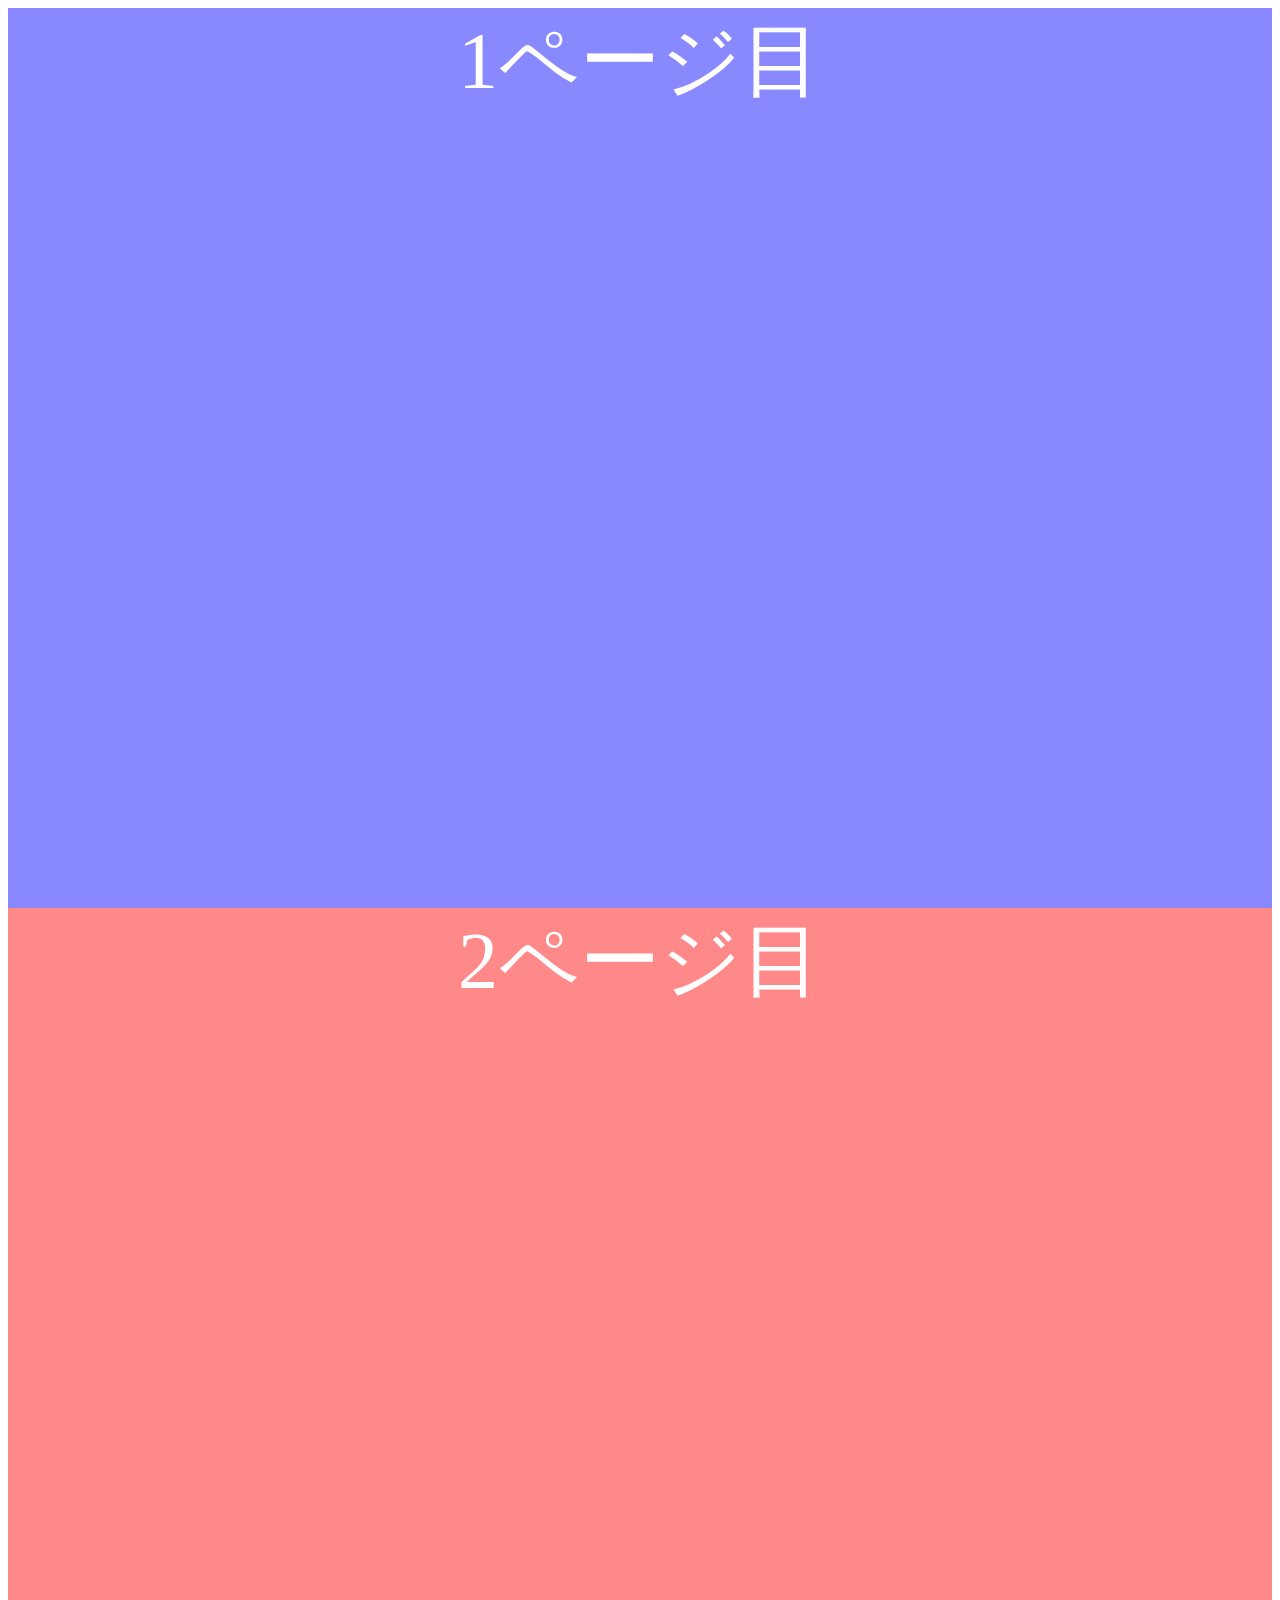
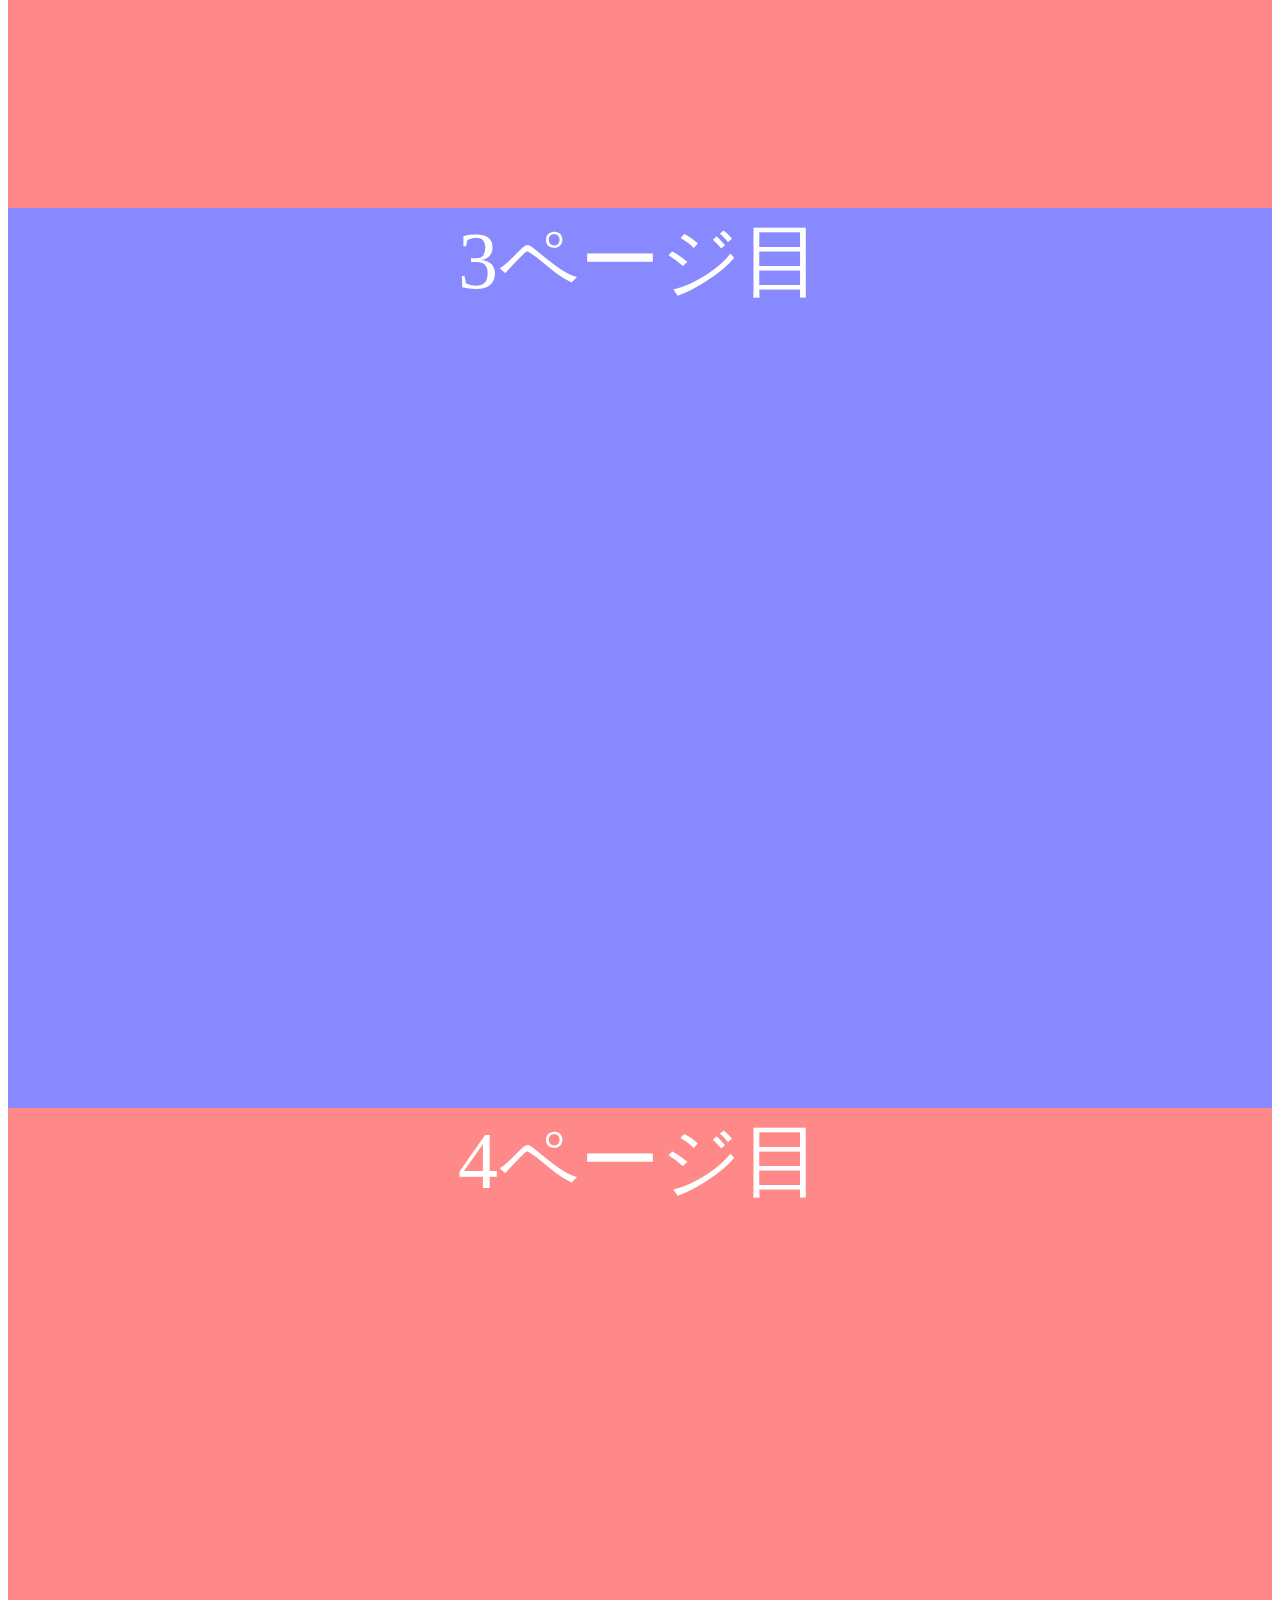
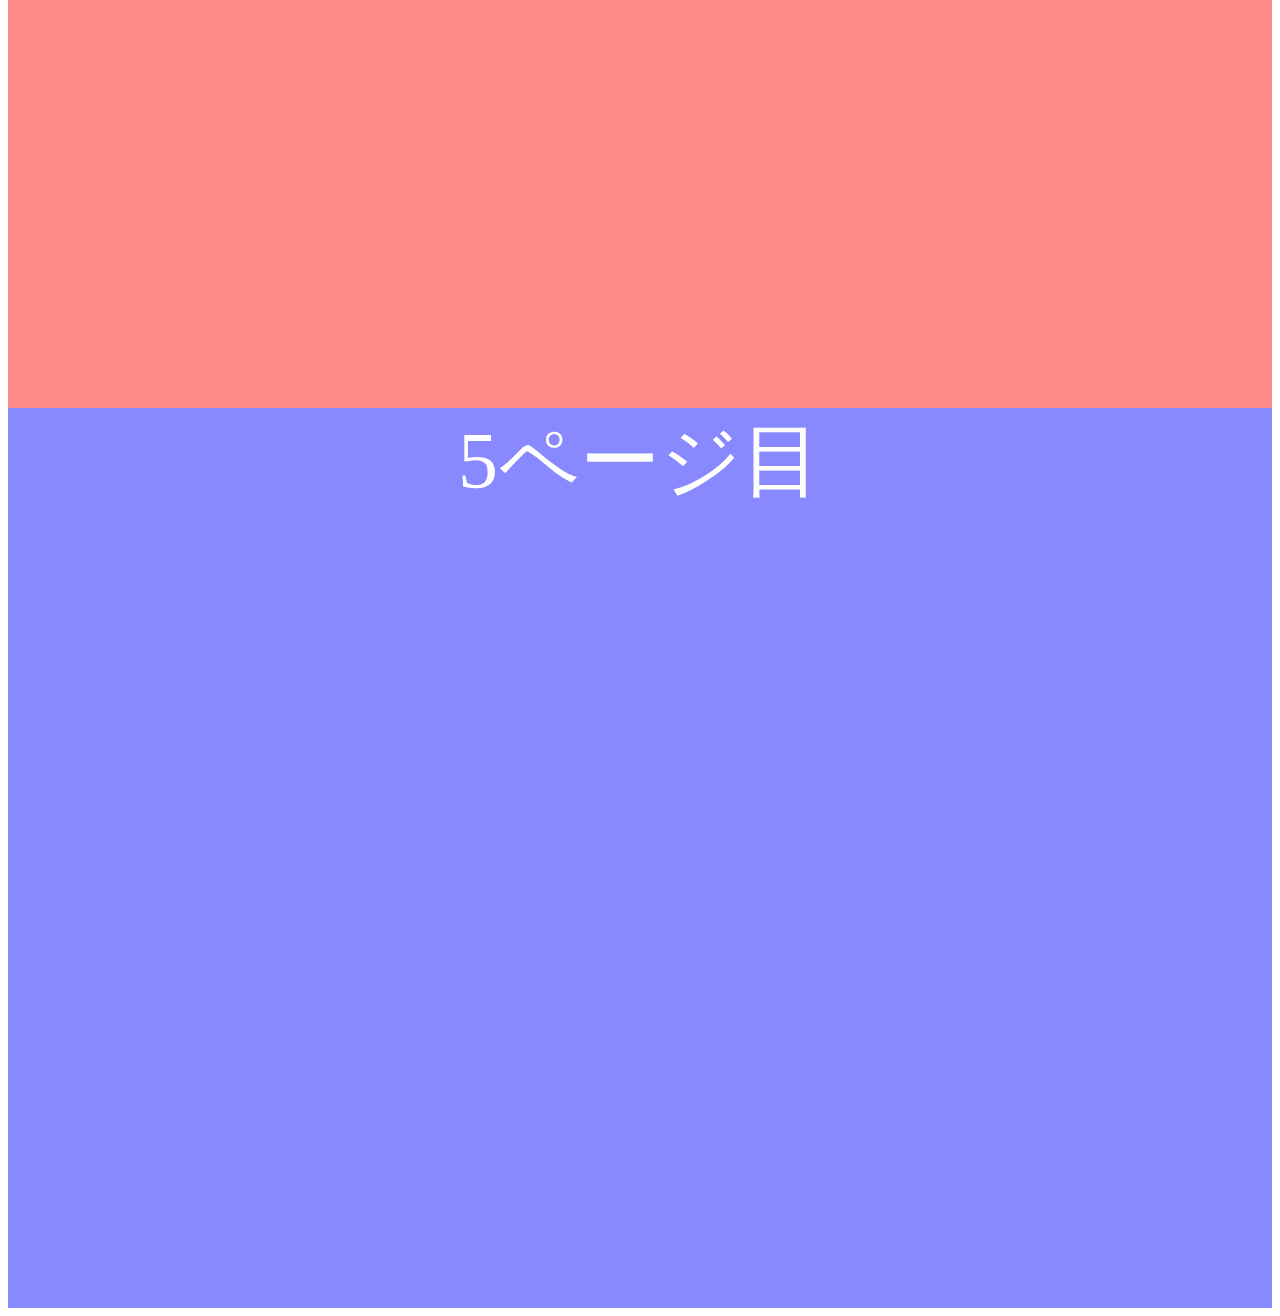
<file: kadai_020/index.html>
<!DOCTYPE html>
<html lang="ja">

<head>
 <meta charset="UTF-8">
 <title>イベント処理（スクロール）</title>
 <link rel="stylesheet" href="css/scroll.css">
</head>

<body>
 <div class="blue-screen">1ページ目</div>
 <div class="red-screen">2ページ目</div>
 <div class="blue-screen">3ページ目</div>
 <div class="red-screen">4ページ目</div>
 <div class="blue-screen">5ページ目</div>
 <a id="back-btn" href="#">TOPに戻る</a>

 <script src="js/scroll.js"></script>
</body>

</html>
</file>
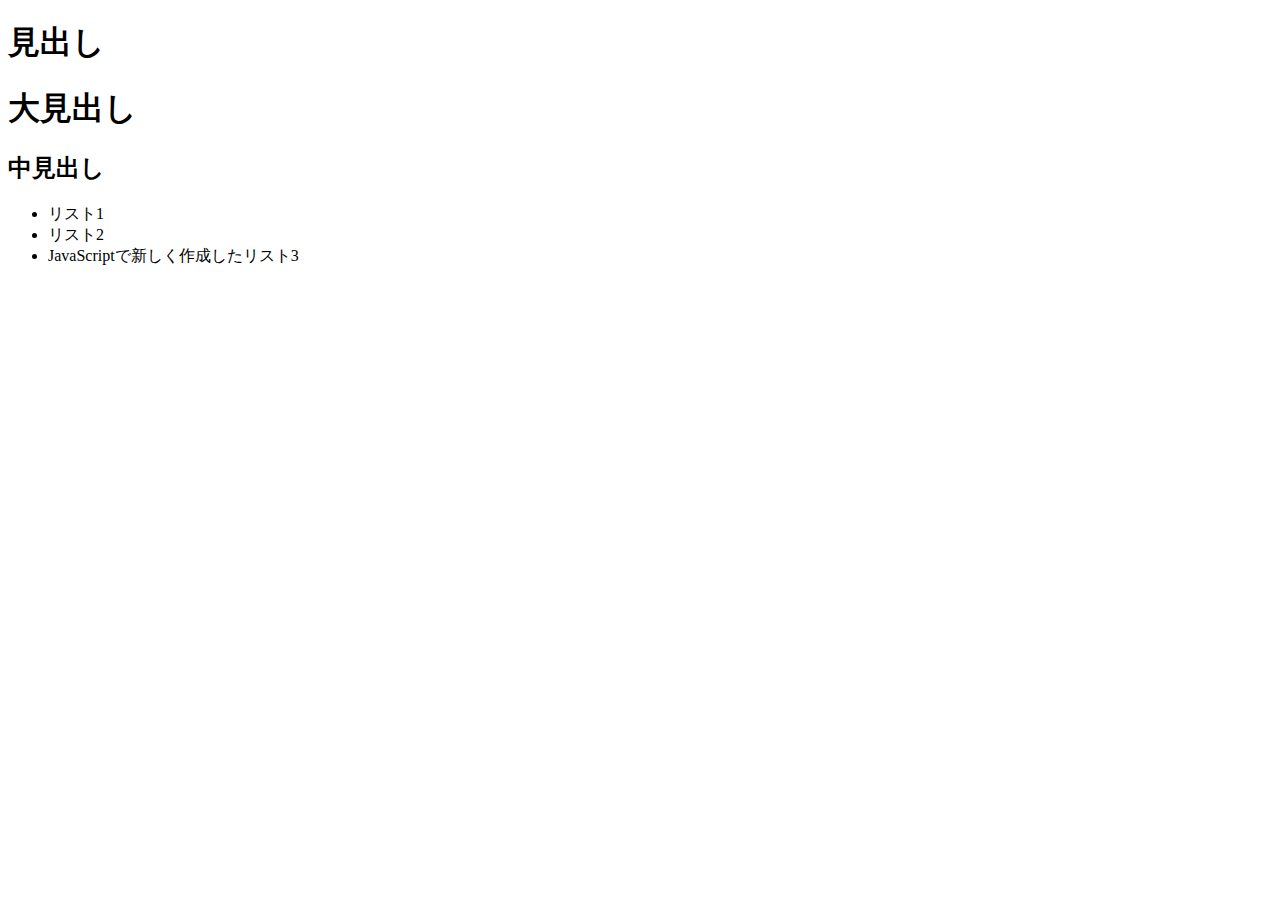
<file: javascript-basic/dom.html>
<!DOCTYPE html>
<html lang="ja">

<head>
  <meta charset="UTF-8">
  <title>DOM操作</title>
</head>

<body>
  <h1>見出し</h1>
  <h1 id="first-heading" class="heading">大見出し</h1>
  <h2 id="second-heading" class="heading">中見出し</h2>
  <ul>
    <li id="first-list" class="list">リスト1</li>
    <li id="second-list" class="list">リスト2</li>
  </ul>
  <script src="js/dom.js"></script>
</body>

</html>
</file>
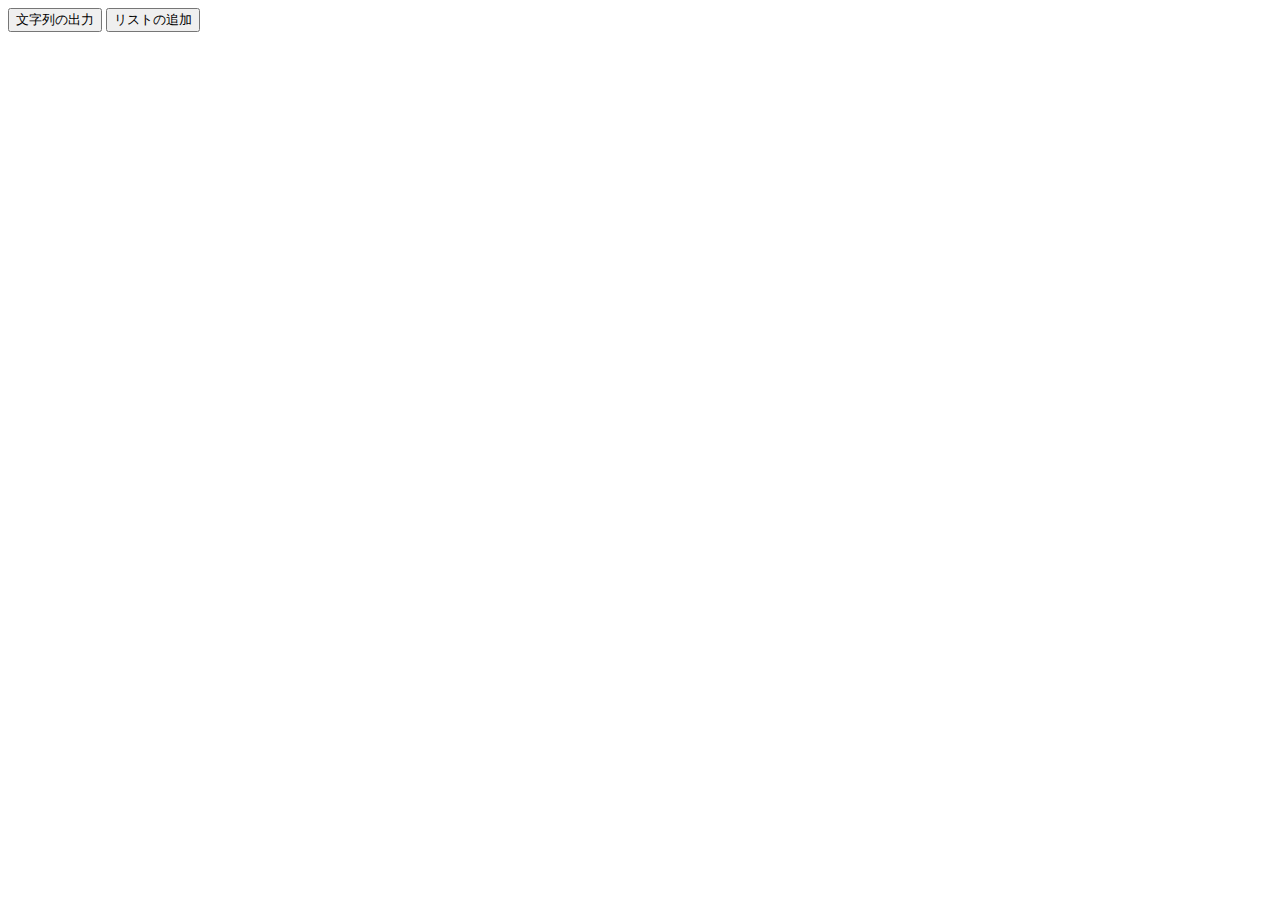
<file: javascript-basic/event.html>
<!DOCTYPE html>
<html lang="ja">

<head>
  <meta charset="UTF-8">
  <title>イベント処理</title>
</head>

<body>
  <button id="output-btn">文字列の出力</button>

 <button id="add-btn">リストの追加</button>
 <ul id="parent-list"></ul>

  <script src="js/event.js"></script>
</body>

</html>
</file>
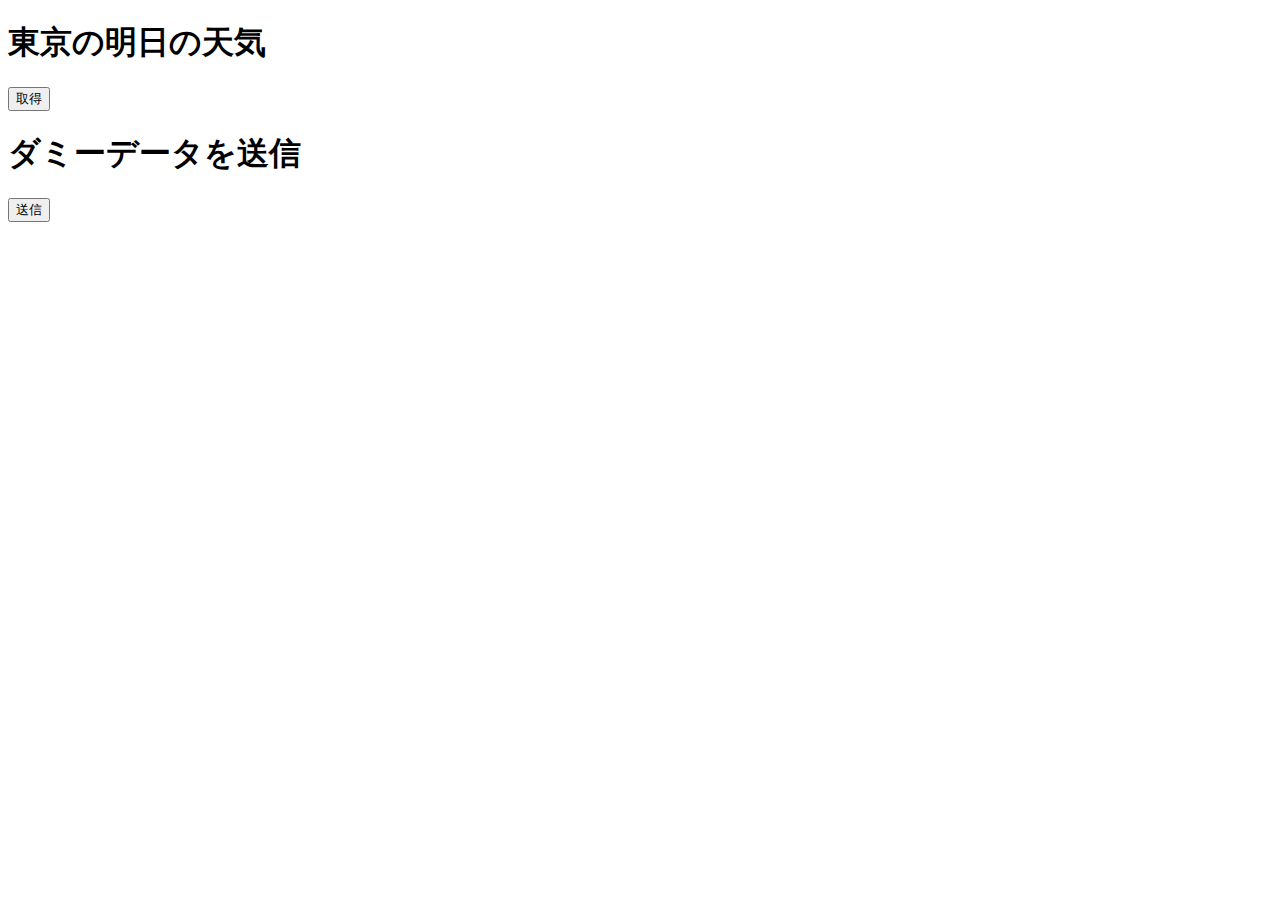
<file: kadai_023/ajax.html>
<!DOCTYPE html>
<html lang="ja">
  <head>
    <meta charset="UTF-8" />
    <title>Ajax</title>
  </head>

  <body>
    <h1>東京の明日の天気</h1>
    <button id="ajax-btn">取得</button>

    <h1>ダミーデータを送信</h1>
    <button id="ajax-btn2">送信</button>
    <script src="js/ajax.js"></script>
  </body>
</html>
</file>
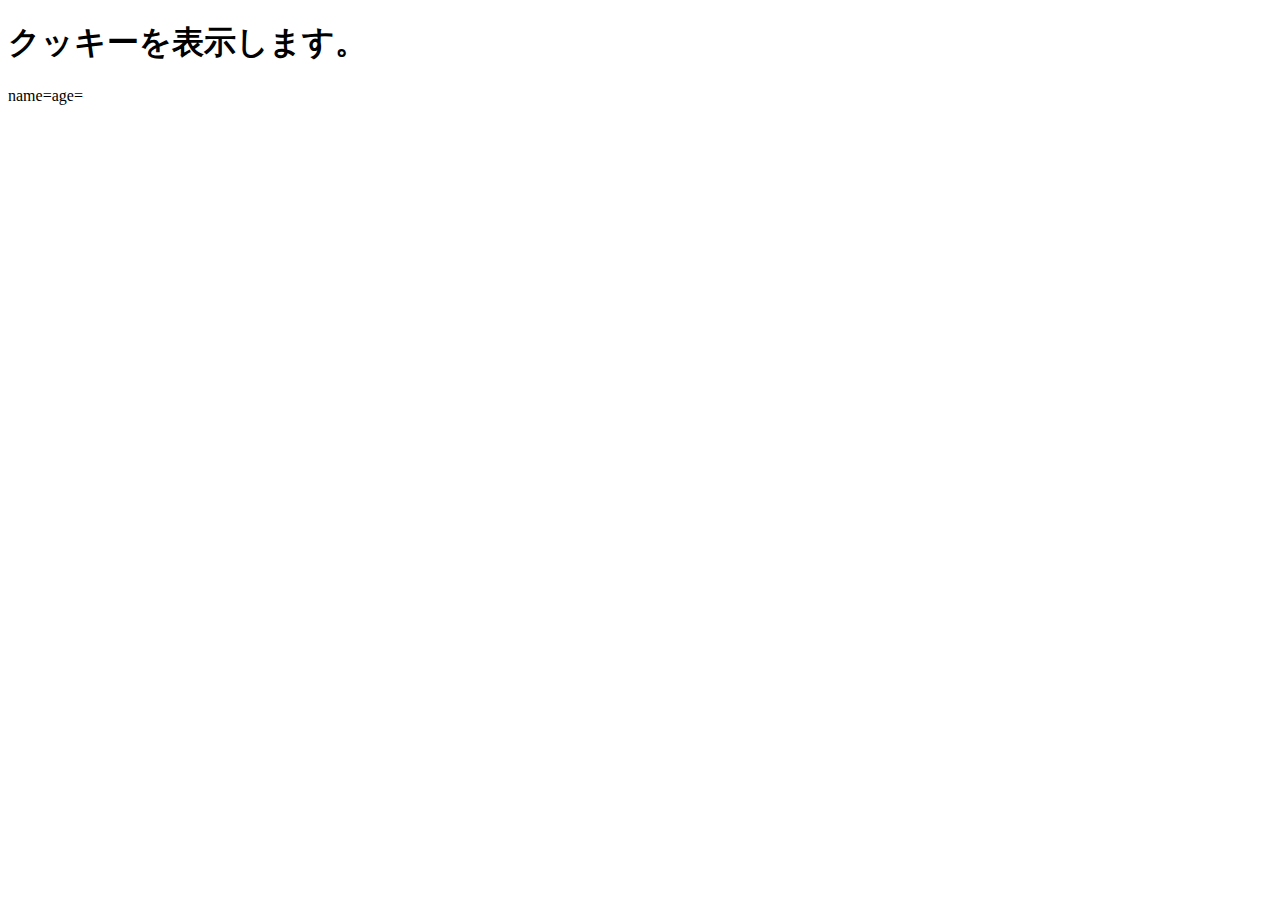
<file: kadai_024/cookie.html>
<!DOCTYPE html>
<html lang="ja">
  <head>
    <meta charset="UTF-8" />
    <title>JavaScript基礎編</title>
  </head>

  <body>
    <h1>クッキーを表示します。</h1>
    <div id="output"></div>
    <script src="js/cookie.js"></script>
  </body>
</html>
</file>
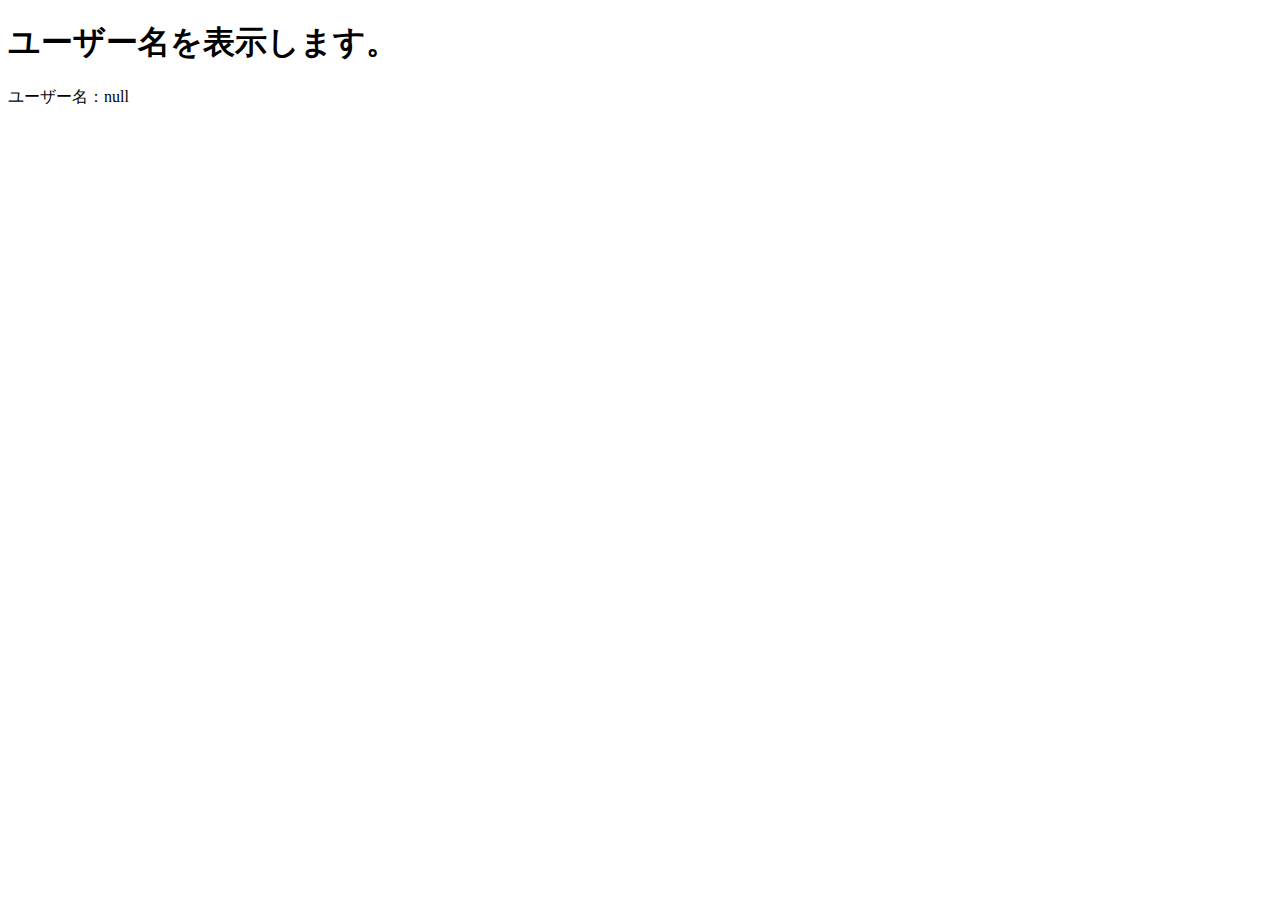
<file: kadai_024/session_get.html>
<!DOCTYPE html>
<html lang="ja">
  <head>
    <meta charset="UTF-8" />
    <title>JavaScript基礎編</title>
  </head>

  <body>
    <h1>ユーザー名を表示します。</h1>
    <div id="output"></div>

    <script>
      // Session Storageに保存したユーザー名を取得
      const userName = sessionStorage.getItem("userName");
      document.getElementById("output").textContent = "ユーザー名：" + userName;
    </script>
  </body>
</html>
</file>
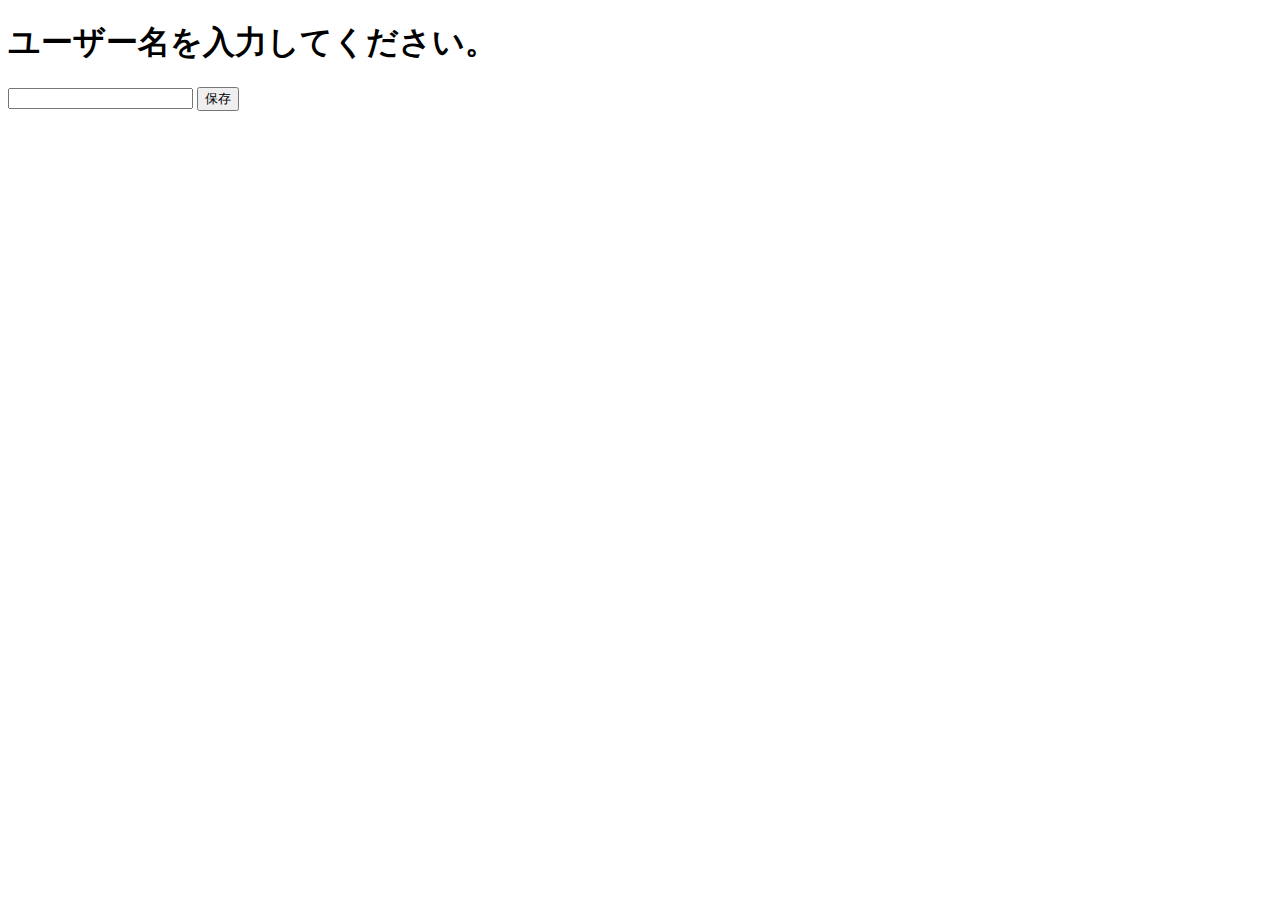
<file: kadai_024/session_set.html>
<!DOCTYPE html>
<html lang="ja">
  <head>
    <meta charset="UTF-8" />
    <title>JavaScript基礎編</title>
  </head>

  <body>
    <h1>ユーザー名を入力してください。</h1>
    <input type="text" id="userNameInput" />
    <button id="save-btn">保存</button>

    <script>
      // 保存ボタンのHTML要素を取得
      const button = document.getElementById("save-btn");

      // 保存ボタンのクリック時にユーザー名を保存する
      button.addEventListener("click", () => {
        // ユーザー名の入力内容を取得
        const userName = document.getElementById("userNameInput").value;

        // Session Storageにユーザー名を保存
        sessionStorage.setItem("userName", userName);

        // 別のWebページに遷移
        location.href = "session_get.html";
      });
    </script>
  </body>
</html>
</file>
<file: kadai_020/css/scroll.css>
.blue-screen {
 height: 100vh;
 color: #fff;
 font-size: 5em;
 text-align: center;
 background-color: #88f;
}

.red-screen {
 height: 100vh;
 color: #fff;
 font-size: 5em;
 text-align: center;
 background-color: #f88;
}

#back-btn {
 display: none;

 padding: 40px 10px;
 background-color: #fff;
 color: #000;
 text-decoration: none;
 border-radius: 50%;

 position: fixed;
 bottom: 10px;
 right: 10px;
}
</file>
